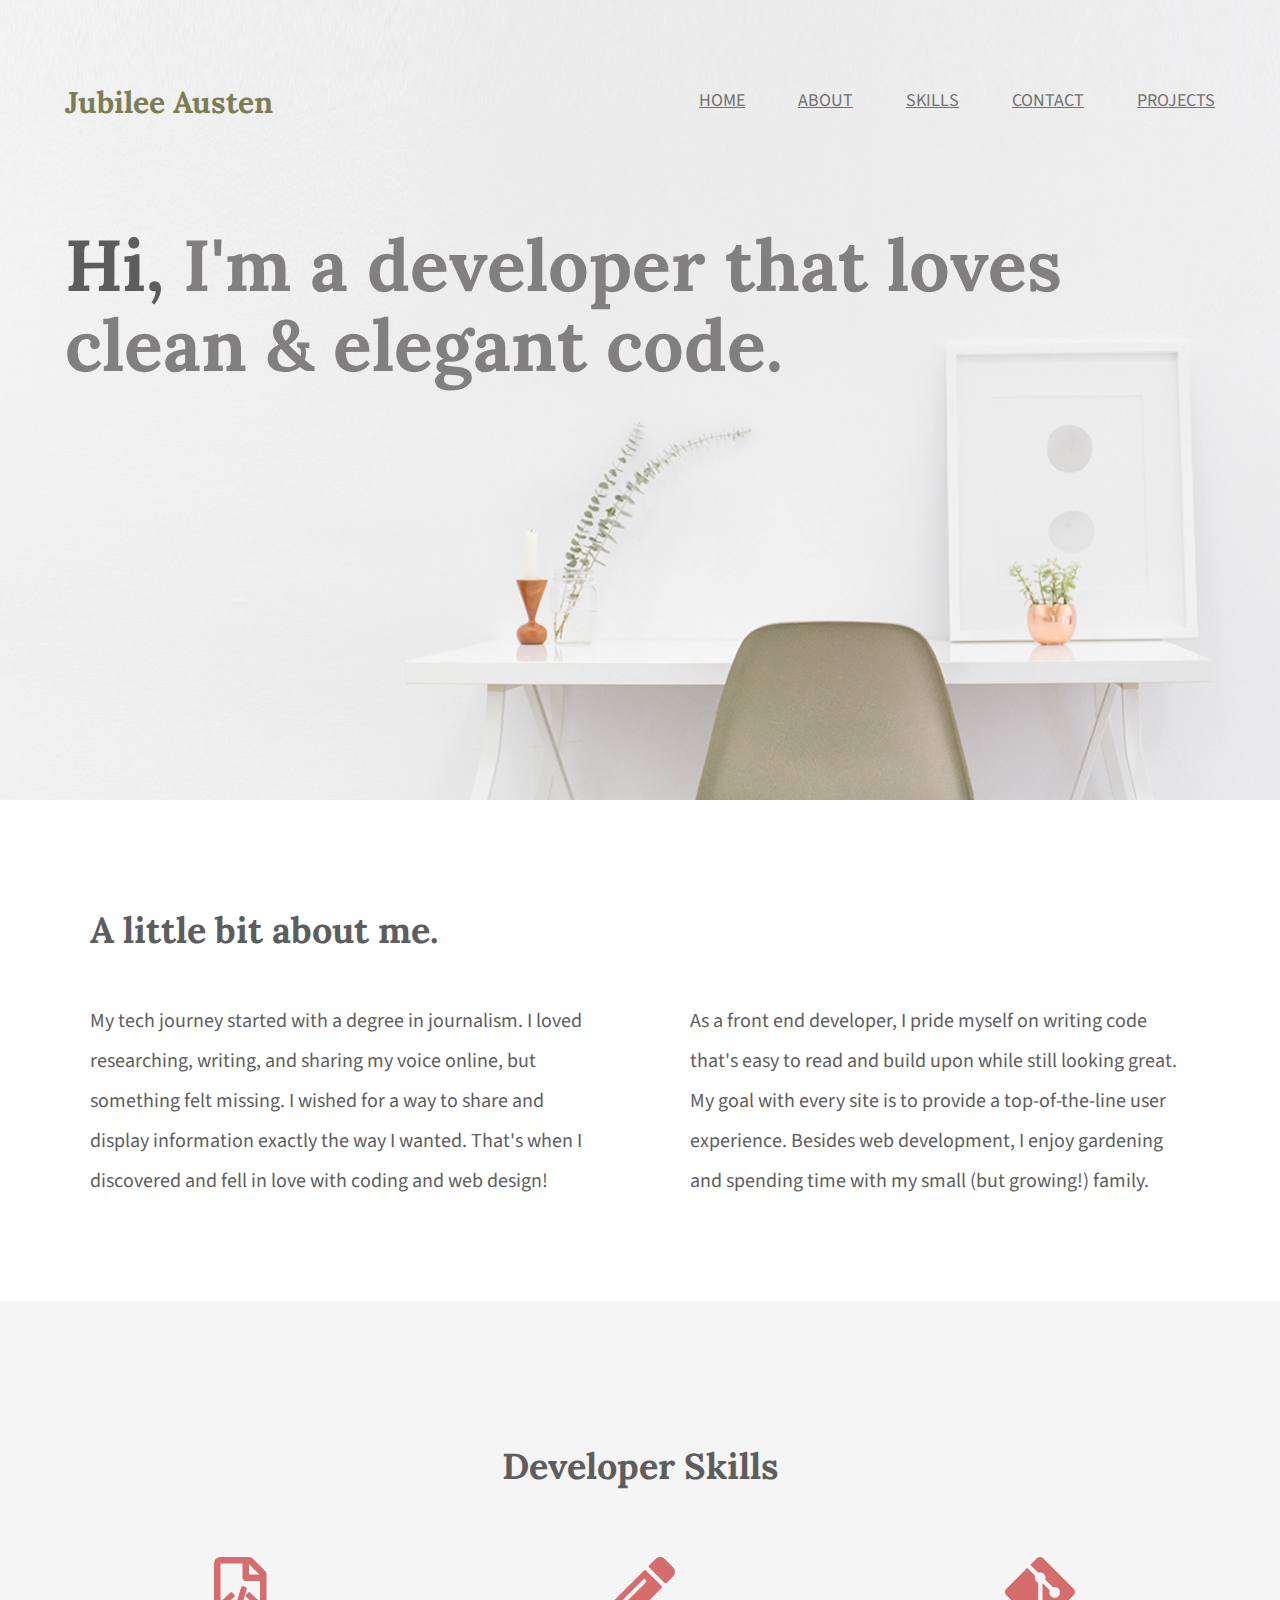
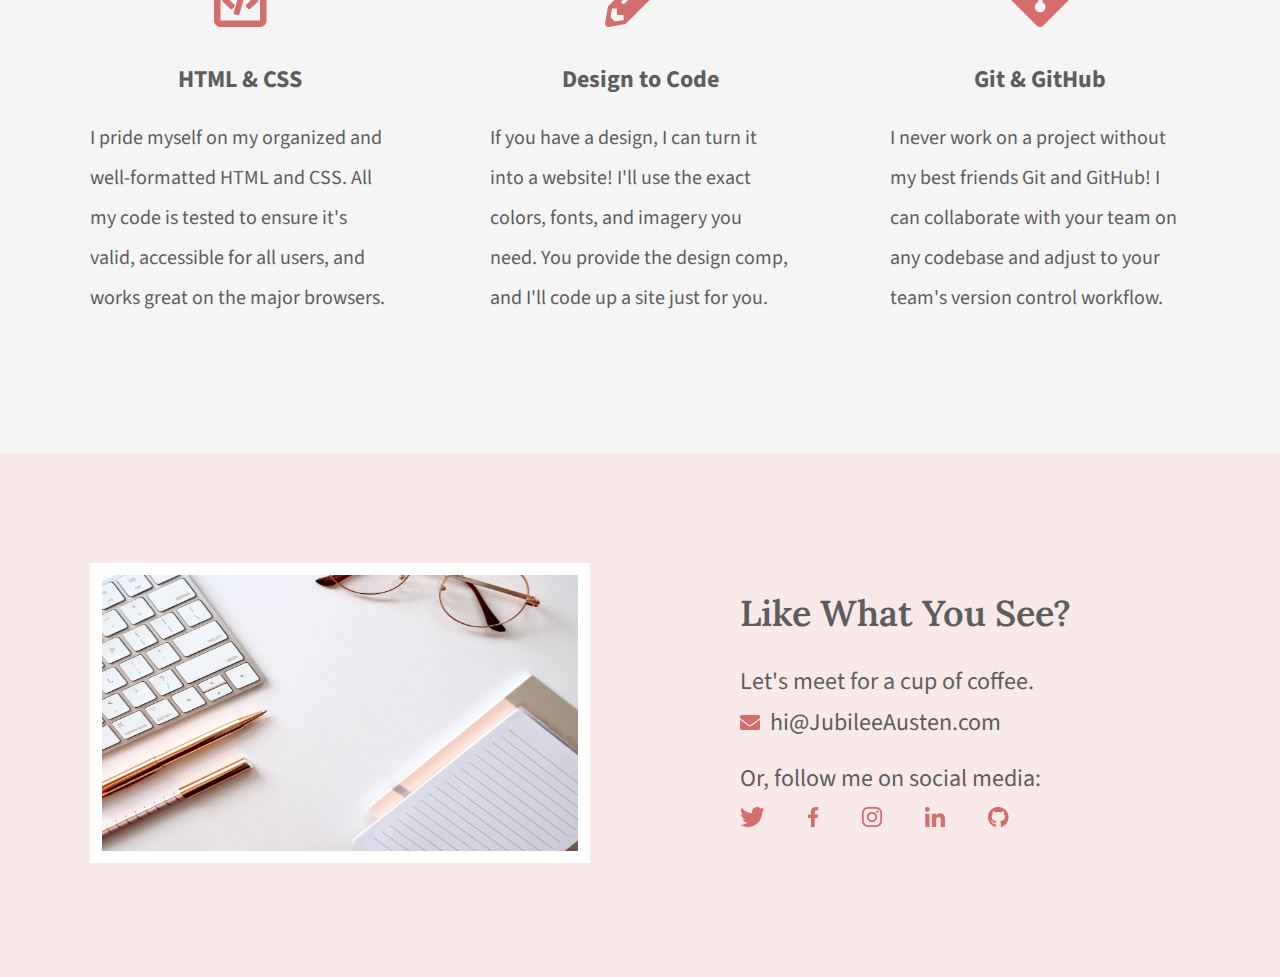
<file: index.html>
<!doctype html>
<html lang="en">
<!-- the head tag holds information about your site including the title, where to find the CSS stylesheets, and links to Google Fonts -->

<head>
    <!-- N: the charset should be defined in the boilerplate-->
    <meta charset="utf-8">
    <!-- change the title to Jubilee Austen | Portfolio -->
    <!-- N: we'll use the changing of title as a check that the directory in the text editor is open in the browser -->
    <title>Jubilee Austen | Portfolio</title>
    <link rel="stylesheet" href="css/normalize.css">
    <link rel="stylesheet" href="css/main.css">
    <!-- <link href="https://fonts.googleapis.com/css?family=Lora:400,700" rel="stylesheet" type="text/css">
    <link href="https://fonts.googleapis.com/css?family=Source+Sans+Pro:400,700" rel="stylesheet" type="text/css"> -->
    <link rel="preconnect" href="https://fonts.googleapis.com">
    <link rel="preconnect" href="https://fonts.gstatic.com" crossorigin>
    <link
        href="https://fonts.googleapis.com/css2?family=Lora:wght@400;600;700&family=Source+Sans+Pro:wght@400;600;700&display=swap"
        rel="stylesheet">
</head>
<!-- the body tag wraps all of the content of the page -->

<body>
    <!-- 1: start by defining the major parts of the page: the <header>, <main>, and <footer> -->
    <!-- wrap the <header> and <footer> in a div with the class of content-wrapper -->
    <!-- <code></code> just in case I need it -->
    <header class="homepage-hero">
        <div class="content-wrapper">
            <!-- 5: Start adding the text content, beginning with the header and working your way down the page. Since this is content, copy/paste is your friend. -->
            <!-- N: the annotated png needs an update like what is an h1, h2... and that they can copy/paste-->
            <h1>Jubilee Austen</h1>
            <nav>
                <!-- nav is a semantic tag specifying there will be links that help you navigate the site-->
                <!-- add ids to each section and hrefs to link to them -->
                <ul>
                    <li><a href="#">home</a></li>
                    <li><a href="#about">about</a></li>
                    <li><a href="#skills">skills</a></li>
                    <li><a href="#contact">contact</a></li>
                    <li><a href="projects/index.html">projects</a></li>
                </ul>
            </nav>
            <h2><span>Hi,</span> I'm a developer that loves clean & elegant code.</h2>
        </div>
    </header>
    <main>
        <!-- 2: divide the <main> into two <section>s: about and work -->
        <!-- wrap the content of the about and work sections with a div with the class of content-wrapper -->
        <section id="about">
            <div class="content-wrapper">
                <h2>A little bit about me.</h2>
                <!-- <p>I've made my home base in Providence, Rhode Island, with my small growing family. My journey into
                    tech
                    started with a degree in journalism. As I started sharing my writing online, I was fascinated with
                    how
                    easily I could get my voice out there. I was hooked and wanted to learn how to build my own site to
                    fit
                    my own specific needs.</p>
                <p>That curiosity then opened a door that could never be shut. When I learned how to build my first
                    website,
                    I realized I found something that gave me the freedom & versatility I was looking for in my work.
                    Now
                    I've made a full switch to front-end development, where I can use my organization skills and eye for
                    detail to write clean, elegant code.</p> -->
                <p>My tech journey started with a degree in journalism. I loved researching, writing, and sharing my
                    voice online, but something felt missing. I wished for a way to share and display information
                    exactly the way I wanted. That's when I discovered and fell in love with coding and web design!</p>
                <p>As a front end developer, I pride myself on writing code that's easy to read and build upon while
                    still looking great. My goal with every site is to provide a top-of-the-line user experience.
                    Besides web development, I enjoy gardening and spending time with my small (but growing!) family.
                </p>
            </div>
        </section>
        <section id="skills">
            <div class="content-wrapper">
                <!-- 3: divide the work section into three columns, all with the same class -->
                <!-- <div class="skill">
                    <img src="img/file-code.png" alt="html icon">
                    <h3>Hand-Coded HTML</h3>
                    <p>My focus is writing clean, well formatted, semantic HTML5 by hand to make sure that the content
                        is
                        easy to read, easy to collaborate, trouble-shoot and accessible.</p>
                </div>
                <div class="skill">
                    <img src="img/css3.png" alt="css icon">
                    <h3>Well-Organized CSS</h3>
                    <p>I pride myself on writing CSS that is easy to read and build on. I keep my CSS lean
                        and
                        fast to load, and I make it a habit to stay up to date on current best-practices.</p>
                </div>
                <div class="skill">
                    <img src="img/pencil-alt.png" alt="pencil icon">
                    <h3>Ease Converting Designs into Code</h3>
                    <p>You can trust me to take a professional design and style guide and quickly and accurately convert
                        it into a webpage that
                        is a
                        pixel perfect match.</p>
                </div> -->
                <!-- <div class="skill">
                    <img src="img/rogue-pickings.png" alt="html icon">
                    <h3>Rogue Pickings</h3>
                    <p>A simple home page perfect for a pop-up restaurant or food
                        truck. Originally a static website, I converted it into a responsive design using Flexbox.</p>
                </div>
                <div class="skill">
                    <img src="img/unplugged.png" alt="css icon">
                    <h3>Unplugged</h3>
                    <p>A multi-page responsive website coded with Flexbox. This
                        versatile design has sections, including a cards design pattern, that can be repurposed for
                        different sites.</p>
                </div>
                <div class="skill">
                    <img src="img/guess-the-word-game.png" alt="pencil icon">
                    <h3>Guess the Word Game</h3>
                    <p>Players guess the word by entering one letter at a time. If
                        the player
                        guesses all the letters correctly before they use up their allotted guesses, they win!</p>
                </div> -->
                <h2>Developer Skills</h2><!-- What do we think of adding a header here? If so, add to nav bar -->
                <div class="skill-list">
                    <img src="img/html-icon.png" alt="html icon">
                    <h3>HTML & CSS</h3>
                    <p>I pride myself on my organized and well-formatted HTML and CSS. All my code is tested to ensure
                        it's valid, accessible for all users, and works great on the major browsers.</p>
                </div>
                <div class="skill-list">
                    <!-- <img src="img/css3.png" alt="css icon"> -->
                    <img src="img/pencil-icon.png" alt="pencil icon">
                    <h3>Design to Code</h3>
                    <p>If you have a design, I can turn it into a website! I'll use the exact colors, fonts, and imagery
                        you need. You provide the design comp, and I'll code up a site just for you.</p>
                </div>
                <div class="skill-list">
                    <!-- Git icon instead -->
                    <img src="img/git-icon.png" alt="pencil icon">
                    <h3>Git & GitHub</h3>
                    <p>I never work on a project without my best friends Git and GitHub! I can collaborate with your
                        team on any codebase and adjust to your team's version control workflow. </p>
                </div>

            </div>
        </section>
    </main>
    <footer id="contact">
        <div class="content-wrapper">
            <!-- 4: divide the footer into two: the figure and the contact information -->
            <!-- N: maybe we use figure maybe div -->
            <div class="contact-image">
                <img src="img/jess-bailey-q10VITrVYUM-unsplash.jpg" alt="woman using a computer" id="contact-img"
                    title="this is the title/copyright"> <!-- don't include title tag -->
            </div>
            <div class="contact-info">
                <h2>Like what you see?</h2>
                <h3 id="email-header">Let's meet for a cup of coffee.</h3>
                <!--          <a href="mailto:me@jubileeausten.com"><img src="img/envelope-small.png" alt="envelope icon"
                        id="envelope">Hi
                    [@]
                    JubileeAusten.com</a> -->
                <a href="mailto:me@jubileeausten.com"><img src="img/envelope.png" alt="envelope icon"
                        id="envelope">hi@JubileeAusten.com</a>
                <!--       <p id="socialmedia-header">Or, find me on the interwebs</p> -->
                <h3 id="socialmedia-header">Or, follow me on social media:</h3>
                <ul>
                    <li><a href=""><img src="img/twitter.png" alt="Twitter icon"></a></li>
                    <li><a href=""><img src="img/facebook.png" alt="Facebook icon"></a></li>
                    <li><a href=""><img src="img/instagram.png" alt="Instagram icon"></a></li>
                    <li><a href=""><img src="img/linkedin.png" alt="LinkedIn icon"></a></li>
                    <li><a href=""><img src="img/github.png" alt="GitHub icon"></a></li>
                </ul>
            </div>
        </div>
    </footer>

</body>

</html>
</file>
<file: css/main.css>
/* try an obvious background color to make sure the CSS is linked to the HTML 
body {
    backgrounc-color: red;
} */
/* set the global default styles */
body {
    font-family: 'Source Sans Pro', sans-serif;
    color: #5e5d5e;
}

/* set a width to the site, center it, and clear any floats from previous sections */
.content-wrapper {
    width: 1200px;
    margin: 0 auto;
    overflow: auto;
}

/* header */
.homepage-hero {
    height: 800px;
    background: url('../img/full-background.png');
    background-size: cover;
    background-position: center;
}



header h1 {
    float: left;
    width: 300px;
    font-family: 'Lora', serif;
    font-size: 30px;
    color: #7b7e54;
    padding: 65px 0 65px 25px;
}

header nav {
    width: 800px;
    float: right;
    text-align: right;
    padding: 75px 25px;
}

nav ul li {
    display: inline-block;
}

nav ul li a {
    text-transform: uppercase;
    font-size: 18px;
    color: #727172;
    padding-left: 50px;
}

header h2 {
    width: 1000px;
    clear: both;
    font-family: 'Lora', serif;
    font-size: 72px;
    line-height: 80px;
    color: #817f80;
    padding: 20px 0 20px 25px;
}

header h2 span {
    color: #5e5d5e;
}

/* about */
#about .content-wrapper {
    padding: 80px 0;
}

#about h2 {
    font-family: 'Lora', serif;
    font-size: 36px;
    padding-left: 50px;
}

#about p {
    float: left;
    width: 500px;
    font-size: 20px;
    line-height: 40px;
    padding-left: 50px;
    padding-right: 50px;
}

/* skills */
#skills {
    background-color: #f5f5f5;
    text-align: center;
}

#skills .content-wrapper {
    padding: 115px 0;
}

#skills .skill-list {
    float: left;
    width: 400px;
}

#skills h2 {
    font-family: 'Lora', serif;
    font-size: 36px;
    padding-bottom: 40px;
}

#skills img {
    padding-bottom: 30px;
}

#skills h3 {
    font-size: 24px;
    line-height: 36px;
    width: 230px;
    margin: 0 auto;
}

#skills p {
    font-size: 20px;
    line-height: 40px;
    padding: 0 50px;
    text-align: left;
}

/* contact */
#contact {
    background-color: #f9e9e9;
}

#contact .content-wrapper {
    padding: 110px 0;
}

/* wrapping the image in a div or figure tag so that margin-left and border can be added without the image overflowing the space. Could redesign this completely */
#contact .contact-image {
    float: left;
    width: 600px;
}

#contact #contact-img {
    box-sizing: border-box;
    width: 500px;
    height: 300px;
    border: 12px solid #ffffff;
    margin: 0 50px;
}

#contact .contact-info {
    float: left;
    box-sizing: border-box;
    width: 600px;
    padding-left: 100px;
}

#contact h2 {
    font-family: "Lora", serif;
    font-weight: 600;
    text-transform: capitalize;
    font-size: 36px;
    margin: 30px 0;
}
#contact h3 {
    font-size: 24px;
    font-weight: 400;
    line-height: 36px;
}

#contact #email-header {
    margin-bottom: 5px;
}

#contact #socialmedia-header {
    margin: 20px 0 5px 0;
}
#contact #envelope {
    padding-right: 10px;
}
#contact a {
    text-decoration: none;
    color: #5e5d5e;
    font-size: 24px;
    line-height: 36px;
}

#contact ul {
    margin-top: 0;
    padding-left: 0;
}

#contact ul li {
    display: inline-block;
}

#contact ul img {
    padding-right: 40px;
}

/***** Projects PAGE STYLES *****/

header.extra-hero {
    background: #f9efef;
}

#projects {
    background-color: #f5f5f5;
    text-align: center;
}
#projects .content-wrapper {
    padding: 115px 0;
}

#projects .project-piece {
    float: left;
    width: 400px;
}

#projects h2 {
    font-family: 'Lora', serif;
    font-size: 36px;
    padding-bottom: 40px;
}

#projects img {
    width: 300px;
    padding-bottom: 30px;
}

/* .extra-skill-list img {
    width: 300px;
     -webkit-box-shadow: 0px 0px 4px 0px rgba(10, 10, 10, 0.5);
    box-shadow: 0px 0px 4px 0px rgba(10, 10, 10, 0.5); 
    padding-bottom: 30px;
} */

#projects h3 {
    font-size: 24px;
    line-height: 36px;
    width: 230px;
    margin: 0 auto;
}

#projects p {
    font-size: 20px;
    line-height: 40px;
    padding: 0 50px;
    text-align: left;
}
</file>
